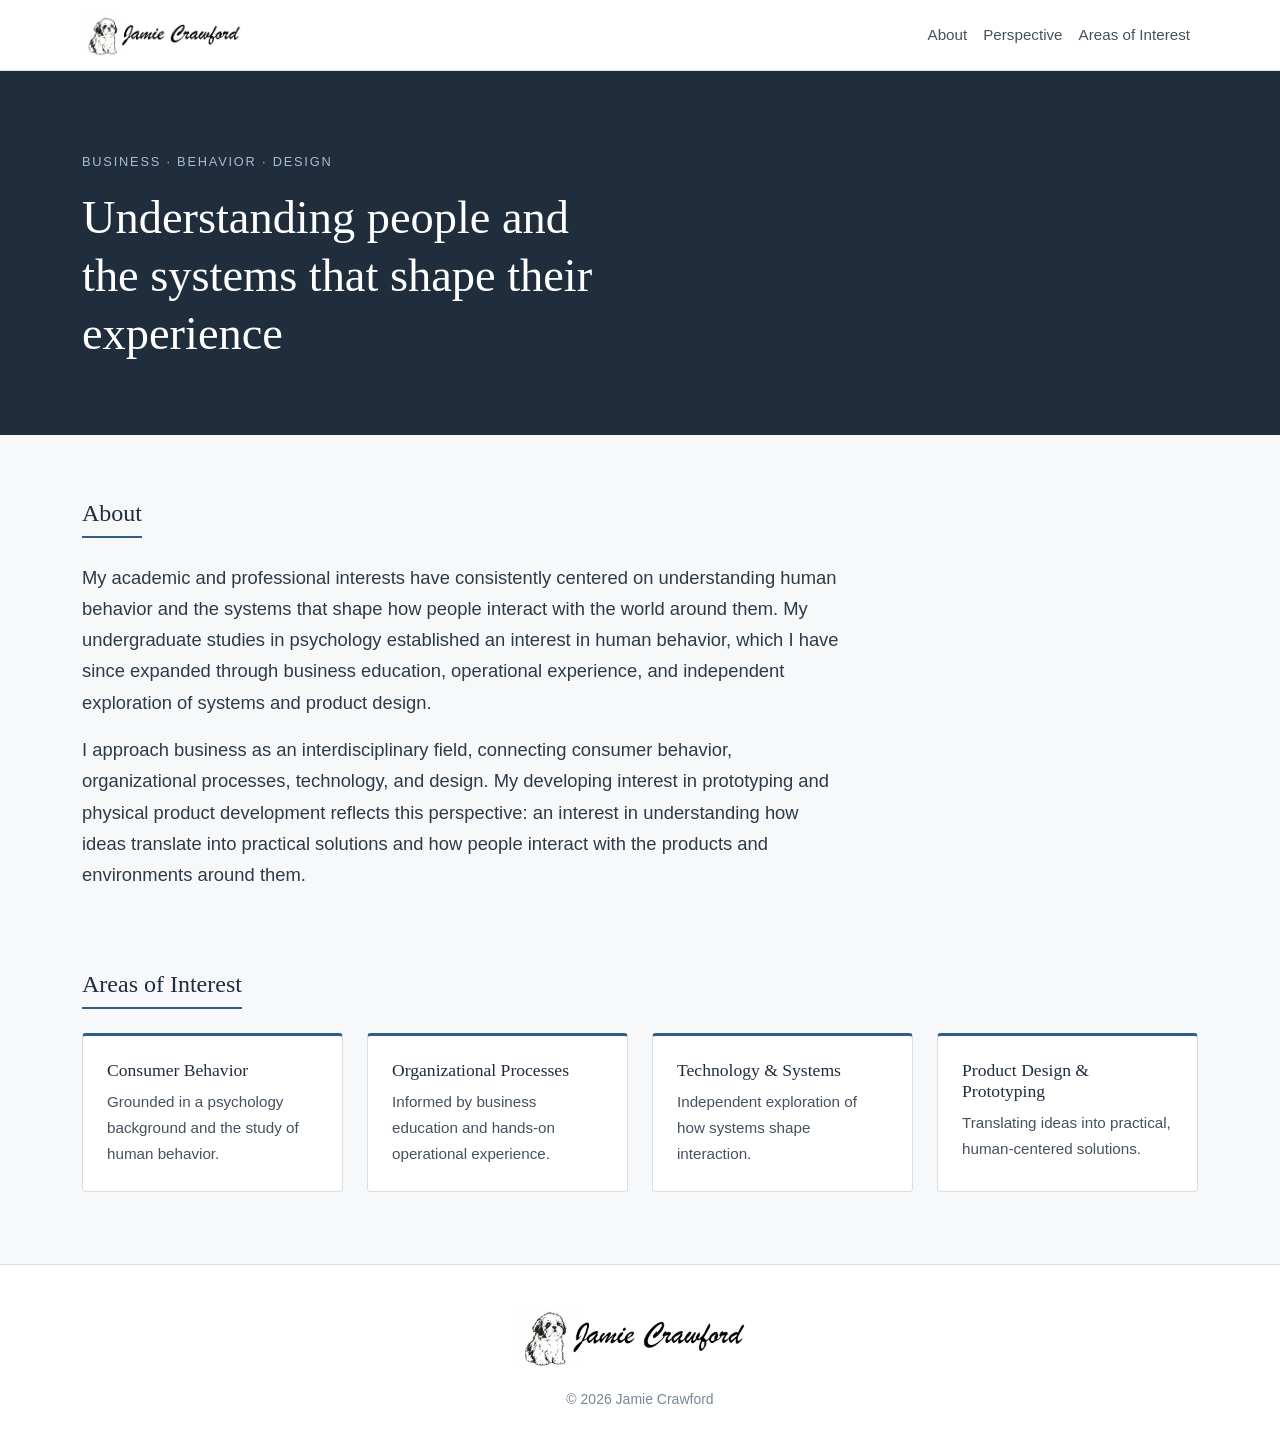
<file: index.html>
<!DOCTYPE html>
<html lang="en">
  <head>
    <meta charset="UTF-8" />
    <meta http-equiv="X-UA-Compatible" content="IE=edge" />
    <meta name="viewport" content="width=device-width, initial-scale=1.0" />

    <title>Jamie Crawford | Professional Profile</title>
    <link
      href="https://cdn.jsdelivr.net/npm/bootstrap@5.3.0-alpha1/dist/css/bootstrap.min.css"
      rel="stylesheet"
      integrity="sha384-GLhlTQ8iRABdZLl6O3oVMWSktQOp6b7In1Zl3/Jr59b6EGGoI1aFkw7cmDA6j6gD"
      crossorigin="anonymous"
    />
    <link rel="stylesheet" href="professional.css" />
  </head>
  <body>
    <nav class="navbar navbar-expand-lg site-nav">
      <div class="container">
        <a class="navbar-brand" href="#top">
          <img src="logo.jpg" alt="Jamie Crawford" class="brand-logo" />
        </a>
        <button
          class="navbar-toggler"
          type="button"
          data-bs-toggle="collapse"
          data-bs-target="#navbarContent"
          aria-controls="navbarContent"
          aria-expanded="false"
          aria-label="Toggle navigation"
        >
          <span class="navbar-toggler-icon"></span>
        </button>
        <div class="collapse navbar-collapse" id="navbarContent">
          <ul class="navbar-nav ms-auto">
            <li class="nav-item"><a class="nav-link" href="#about">About</a></li>
            <li class="nav-item">
              <a class="nav-link" href="#perspective">Perspective</a>
            </li>
            <li class="nav-item">
              <a class="nav-link" href="#interests">Areas of Interest</a>
            </li>
          </ul>
        </div>
      </div>
    </nav>

    <header class="hero" id="top">
      <div class="container">
        <p class="eyebrow">Business &middot; Behavior &middot; Design</p>
        <h1>Understanding people and the systems that shape their experience</h1>
      </div>
    </header>

    <main class="container">
      <section id="about" class="statement">
        <h2>About</h2>
        <p class="lead">
          My academic and professional interests have consistently centered on
          understanding human behavior and the systems that shape how people
          interact with the world around them. My undergraduate studies in
          psychology established an interest in human behavior, which I have
          since expanded through business education, operational experience,
          and independent exploration of systems and product design.
        </p>
        <p class="lead" id="perspective">
          I approach business as an interdisciplinary field, connecting consumer
          behavior, organizational processes, technology, and design. My
          developing interest in prototyping and physical product development
          reflects this perspective: an interest in understanding how ideas
          translate into practical solutions and how people interact with the
          products and environments around them.
        </p>
      </section>

      <section id="interests" class="interests">
        <h2>Areas of Interest</h2>
        <div class="row g-4">
          <div class="col-md-6 col-lg-3">
            <div class="interest-card">
              <h3>Consumer Behavior</h3>
              <p>Grounded in a psychology background and the study of human behavior.</p>
            </div>
          </div>
          <div class="col-md-6 col-lg-3">
            <div class="interest-card">
              <h3>Organizational Processes</h3>
              <p>Informed by business education and hands-on operational experience.</p>
            </div>
          </div>
          <div class="col-md-6 col-lg-3">
            <div class="interest-card">
              <h3>Technology &amp; Systems</h3>
              <p>Independent exploration of how systems shape interaction.</p>
            </div>
          </div>
          <div class="col-md-6 col-lg-3">
            <div class="interest-card">
              <h3>Product Design &amp; Prototyping</h3>
              <p>Translating ideas into practical, human-centered solutions.</p>
            </div>
          </div>
        </div>
      </section>
    </main>

    <footer class="site-footer">
      <div class="container">
        <img src="logo.jpg" alt="Jamie Crawford" class="footer-logo" />
        <small>&copy; 2026 Jamie Crawford</small>
      </div>
    </footer>

    <script
      src="https://cdn.jsdelivr.net/npm/bootstrap@5.3.0-alpha1/dist/js/bootstrap.bundle.min.js"
      integrity="sha384-w76AqPfDkMBDXo30jS1Sgez6pr3x5MlQ1ZAGC+nuZB+EYdgRZgiwxhTBTkF7CXvN"
      crossorigin="anonymous"
    ></script>
  </body>
</html>
</file>
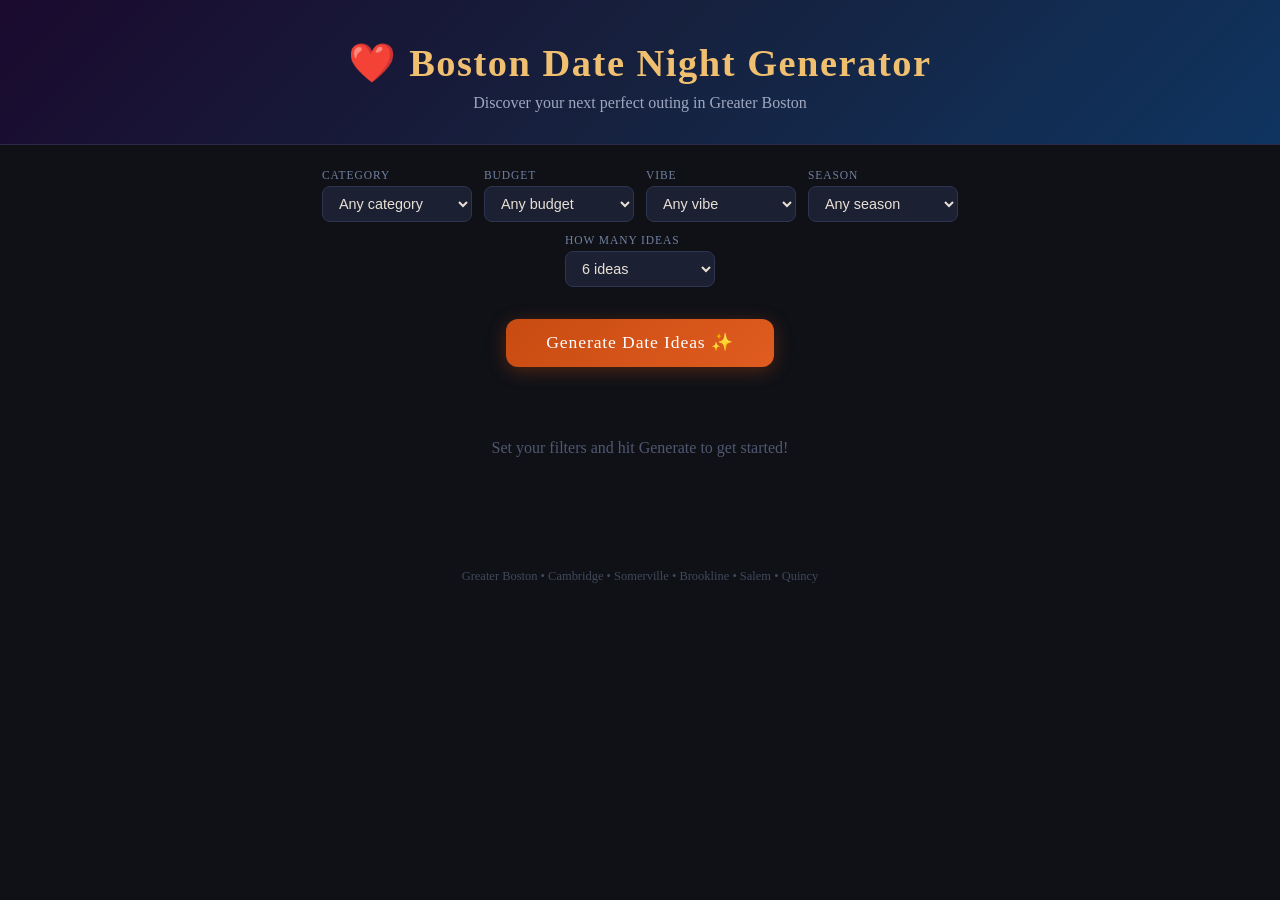
<file: boston-dates.html>
<!DOCTYPE html>
<html lang="en">
<head>
  <meta charset="UTF-8" />
  <meta name="viewport" content="width=device-width, initial-scale=1.0" />
  <title>Boston Date Night Generator</title>
  <style>
    * { box-sizing: border-box; margin: 0; padding: 0; }

    body {
      font-family: 'Georgia', serif;
      background: #0f1117;
      color: #e8e0d5;
      min-height: 100vh;
      display: flex;
      flex-direction: column;
      align-items: center;
    }

    header {
      width: 100%;
      background: linear-gradient(135deg, #1a0a2e 0%, #16213e 50%, #0f3460 100%);
      padding: 2.5rem 1rem 2rem;
      text-align: center;
      border-bottom: 1px solid #2a2a4a;
    }

    header h1 {
      font-size: 2.4rem;
      letter-spacing: 0.04em;
      color: #f0c070;
    }

    header p {
      margin-top: 0.5rem;
      color: #a0a8c0;
      font-size: 1rem;
    }

    .filters {
      display: flex;
      flex-wrap: wrap;
      gap: 0.75rem;
      justify-content: center;
      padding: 1.5rem 1rem;
      max-width: 800px;
      width: 100%;
    }

    .filter-group {
      display: flex;
      flex-direction: column;
      gap: 0.3rem;
    }

    .filter-group label {
      font-size: 0.72rem;
      text-transform: uppercase;
      letter-spacing: 0.08em;
      color: #7080a0;
    }

    .filter-group select {
      background: #1c2033;
      color: #e8e0d5;
      border: 1px solid #2e3550;
      border-radius: 8px;
      padding: 0.5rem 0.75rem;
      font-size: 0.9rem;
      cursor: pointer;
      outline: none;
      min-width: 150px;
    }

    .filter-group select:focus {
      border-color: #f0c070;
    }

    .generate-btn {
      margin: 0.5rem 1rem 1.5rem;
      padding: 0.85rem 2.5rem;
      font-size: 1.1rem;
      font-family: inherit;
      background: linear-gradient(135deg, #c84b11, #e05c20);
      color: #fff;
      border: none;
      border-radius: 12px;
      cursor: pointer;
      letter-spacing: 0.05em;
      transition: transform 0.12s, box-shadow 0.12s;
      box-shadow: 0 4px 18px rgba(200, 75, 17, 0.35);
    }

    .generate-btn:hover {
      transform: translateY(-2px);
      box-shadow: 0 6px 24px rgba(200, 75, 17, 0.5);
    }

    .generate-btn:active {
      transform: translateY(0);
    }

    .card-grid {
      display: grid;
      grid-template-columns: repeat(auto-fill, minmax(300px, 1fr));
      gap: 1.25rem;
      padding: 0 1rem 3rem;
      max-width: 1100px;
      width: 100%;
    }

    .card {
      background: #161b2e;
      border: 1px solid #252a40;
      border-radius: 14px;
      padding: 1.4rem 1.5rem;
      display: flex;
      flex-direction: column;
      gap: 0.6rem;
      transition: transform 0.15s, border-color 0.15s;
      animation: fadeIn 0.35s ease both;
    }

    .card:hover {
      transform: translateY(-3px);
      border-color: #f0c07060;
    }

    @keyframes fadeIn {
      from { opacity: 0; transform: translateY(12px); }
      to   { opacity: 1; transform: translateY(0); }
    }

    .card-emoji { font-size: 2rem; }

    .card-title {
      font-size: 1.15rem;
      color: #f0c070;
      font-weight: bold;
    }

    .card-desc {
      font-size: 0.88rem;
      color: #a0a8b8;
      line-height: 1.55;
    }

    .card-meta {
      display: flex;
      flex-wrap: wrap;
      gap: 0.4rem;
      margin-top: 0.3rem;
    }

    .badge {
      font-size: 0.72rem;
      padding: 0.2rem 0.55rem;
      border-radius: 20px;
      font-family: 'Arial', sans-serif;
      letter-spacing: 0.04em;
    }

    .badge-cat  { background: #1e2d4a; color: #7ab0e0; }
    .badge-cost { background: #2a1e10; color: #e0a050; }
    .badge-vibe { background: #1e2a1e; color: #70c080; }
    .badge-season { background: #2a1e2a; color: #c080d0; }

    .empty-state {
      grid-column: 1 / -1;
      text-align: center;
      color: #505870;
      font-size: 1rem;
      padding: 3rem;
    }

    footer {
      color: #40485a;
      font-size: 0.78rem;
      padding: 1rem;
      text-align: center;
    }
  </style>
</head>
<body>

<header>
  <h1>&#10084;&#65039; Boston Date Night Generator</h1>
  <p>Discover your next perfect outing in Greater Boston</p>
</header>

<div class="filters">
  <div class="filter-group">
    <label>Category</label>
    <select id="f-cat">
      <option value="any">Any category</option>
      <option value="outdoor">Outdoor</option>
      <option value="food">Food &amp; Drink</option>
      <option value="arts">Arts &amp; Culture</option>
      <option value="entertainment">Entertainment</option>
      <option value="active">Active</option>
      <option value="relaxed">Relaxed</option>
    </select>
  </div>
  <div class="filter-group">
    <label>Budget</label>
    <select id="f-cost">
      <option value="any">Any budget</option>
      <option value="free">Free</option>
      <option value="$">$ (Under $30)</option>
      <option value="$$">$$ ($30–$80)</option>
      <option value="$$$">$$$ (Splurge)</option>
    </select>
  </div>
  <div class="filter-group">
    <label>Vibe</label>
    <select id="f-vibe">
      <option value="any">Any vibe</option>
      <option value="romantic">Romantic</option>
      <option value="adventurous">Adventurous</option>
      <option value="cozy">Cozy</option>
      <option value="social">Social</option>
      <option value="quirky">Quirky</option>
    </select>
  </div>
  <div class="filter-group">
    <label>Season</label>
    <select id="f-season">
      <option value="any">Any season</option>
      <option value="spring">Spring</option>
      <option value="summer">Summer</option>
      <option value="fall">Fall</option>
      <option value="winter">Winter</option>
    </select>
  </div>
  <div class="filter-group">
    <label>How many ideas</label>
    <select id="f-count">
      <option value="3">3 ideas</option>
      <option value="6" selected>6 ideas</option>
      <option value="9">9 ideas</option>
    </select>
  </div>
</div>

<button class="generate-btn" onclick="generate()">Generate Date Ideas &#10024;</button>

<div class="card-grid" id="results">
  <div class="empty-state">Set your filters and hit Generate to get started!</div>
</div>

<footer>Greater Boston &bull; Cambridge &bull; Somerville &bull; Brookline &bull; Salem &bull; Quincy</footer>

<script>
const IDEAS = [
  // OUTDOOR
  { title: "Sunset at Spectacle Island", emoji: "🌅", desc: "Take the ferry from Long Wharf to this Boston Harbor island for sweeping city skyline views, sandy beaches, and trails. Pack a picnic and catch the golden hour together.", cat: "outdoor", cost: "$", vibe: "romantic", season: "summer" },
  { title: "Arnold Arboretum in Bloom", emoji: "🌸", desc: "Wander 281 acres of flowering trees and winding paths in Jamaica Plain. Lilac Sunday in May is legendary — thousands of blooms and a festive crowd.", cat: "outdoor", cost: "free", vibe: "romantic", season: "spring" },
  { title: "Blue Hills Reservation Hike", emoji: "⛰️", desc: "Lace up and climb Great Blue Hill for a panoramic view of Boston that most city dwellers never see. End at the Blue Hills Brewery taproom nearby.", cat: "outdoor", cost: "free", vibe: "adventurous", season: "fall" },
  { title: "Kayaking the Charles River", emoji: "🛶", desc: "Rent a tandem kayak from Charles River Canoe & Kayak in Allston or Newton. Paddle under the bridges with the skyline as your backdrop.", cat: "outdoor", cost: "$", vibe: "adventurous", season: "summer" },
  { title: "Salem Witch Trail Walk", emoji: "🧙", desc: "Stroll the Salem Heritage Trail, visit the Peabody Essex Museum, and end the evening with dinner on Pickering Wharf. Spooky and charming year-round.", cat: "outdoor", cost: "$", vibe: "quirky", season: "fall" },
  { title: "Esplanade Bike Ride", emoji: "🚴", desc: "Grab Bluebikes and cruise the Esplanade along the Charles. Cross into Cambridge, loop back over the bridges, and grab an ice cream on Newbury Street.", cat: "outdoor", cost: "$", vibe: "adventurous", season: "summer" },
  { title: "Crane Beach Sunset", emoji: "🏖️", desc: "Drive to Ipswich for one of New England's best beaches. Wide dunes, calm waves, and a boardwalk — gorgeous in late summer and completely different in the off-season.", cat: "outdoor", cost: "$", vibe: "romantic", season: "summer" },
  { title: "Jamaica Pond Rowboat", emoji: "🚣", desc: "Rent a rowboat at Jamaica Pond and drift across this emerald glacial kettle pond surrounded by parkland. Peaceful, free from traffic, and wonderfully old-fashioned.", cat: "outdoor", cost: "$", vibe: "romantic", season: "spring" },

  // FOOD & DRINK
  { title: "Tasting Menu at Menton", emoji: "🍽️", desc: "Barbara Lynch's legendary Fort Point restaurant offers multi-course French-Italian tasting menus that feel like an event. Book ahead — this is a special occasion splurge.", cat: "food", cost: "$$$", vibe: "romantic", season: "any" },
  { title: "North End Pastry Crawl", emoji: "🥐", desc: "Take on the great cannoli debate: Mike's Pastry vs. Modern Pastry. Grab espresso at Caffe Vittoria, then wander the cobblestone streets of Boston's Little Italy.", cat: "food", cost: "$", vibe: "cozy", season: "any" },
  { title: "Cocktail Tour in the Seaport", emoji: "🍹", desc: "The Seaport's bar scene is dense — start at Lookout Rooftop Bar for harbor views, then work through Committee, Row 34, and end at The Envoy's rooftop.", cat: "food", cost: "$$", vibe: "social", season: "summer" },
  { title: "Dim Sum in Chinatown", emoji: "🥟", desc: "Weekend brunch at China Pearl or Hei La Moon is a lively, cart-service feast. Arrive early for the best selection and expect a cheerful crowd.", cat: "food", cost: "$", vibe: "social", season: "any" },
  { title: "South End Restaurant Week", emoji: "🍷", desc: "The South End is Boston's restaurant row. Stroll Tremont Street, split a bottle at Coppa or Toro, and end with dessert at Myers + Chang.", cat: "food", cost: "$$", vibe: "romantic", season: "any" },
  { title: "Winter Warmers at Trillium Fort Point", emoji: "🍺", desc: "Settle into Trillium's Fort Point taproom with locally crafted ales and a killer view of the channel. The food menu holds its own too.", cat: "food", cost: "$", vibe: "cozy", season: "winter" },
  { title: "Cambridge Café Hop", emoji: "☕", desc: "Hit Gracenote Coffee, Dwelltime, and Broadsheet in one afternoon. Each has its own aesthetic and single-origin espresso worth arguing about.", cat: "food", cost: "$", vibe: "cozy", season: "any" },
  { title: "Legal Sea Foods Oyster Happy Hour", emoji: "🦪", desc: "Oysters, chowder, and cold Sauvignons at the bar — Legal's happy hour is a Boston institution and an easy, low-key first date.", cat: "food", cost: "$", vibe: "romantic", season: "any" },

  // ARTS & CULTURE
  { title: "MFA First Fridays", emoji: "🎨", desc: "The Museum of Fine Arts stays open late on Fridays with a cocktail bar, live music, and full gallery access. The Egyptian collection at night hits differently.", cat: "arts", cost: "$$", vibe: "romantic", season: "any" },
  { title: "ICA Watershed (Summer)", emoji: "🖼️", desc: "The Institute of Contemporary Art's seasonal Watershed space in East Boston hosts large-scale immersive installations in a stunning industrial building. Free with ICA membership.", cat: "arts", cost: "$$", vibe: "quirky", season: "summer" },
  { title: "Boston Symphony Orchestra", emoji: "🎻", desc: "Symphony Hall on Mass Ave is one of the world's finest acoustically. Rush tickets are available same-day for under $30 if you're willing to queue.", cat: "arts", cost: "$$", vibe: "romantic", season: "winter" },
  { title: "ArtsEmerson at the Paramount", emoji: "🎭", desc: "Catch a boundary-pushing theater or dance performance at the Paramount Center in the Theater District. Check their season — programming is inventive and international.", cat: "arts", cost: "$$", vibe: "quirky", season: "any" },
  { title: "Harvard Art Museums", emoji: "🏛️", desc: "Three museums under one stunning Renzo Piano skylit roof: Fogg, Busch-Reisinger, Germanic collection. Free for Harvard affiliates; affordable for everyone.", cat: "arts", cost: "$", vibe: "cozy", season: "any" },
  { title: "Peabody Essex Museum (Salem)", emoji: "✨", desc: "PEM is world-class and dramatically underrated. The Yin Yu Tang Chinese house alone is worth the trip. Pair with lunch in Salem's vibrant food scene.", cat: "arts", cost: "$$", vibe: "quirky", season: "any" },
  { title: "Boston Lyric Opera", emoji: "🎼", desc: "BLO brings opera to unexpected venues around the city — warehouses, outdoor stages, concert halls. Check their season for intimate, powerful productions.", cat: "arts", cost: "$$", vibe: "romantic", season: "any" },
  { title: "Greenway Open Market", emoji: "🎪", desc: "The Rose Kennedy Greenway hosts artisan markets on weekends. Browse handcrafted goods, grab a bite from a food truck, and catch live performers.", cat: "arts", cost: "free", vibe: "social", season: "summer" },

  // ENTERTAINMENT
  { title: "Red Sox Night Game at Fenway", emoji: "⚾", desc: "There's nowhere quite like Fenway at night. Grab bleacher seats, share a Fenway Frank, and sing along to 'Sweet Caroline' in the 8th inning.", cat: "entertainment", cost: "$$", vibe: "social", season: "summer" },
  { title: "Escape Room on Tremont", emoji: "🔐", desc: "Boston has several excellent escape room venues — Escape the Room Boston and Hour to Midnight are crowd favorites. Great for testing how well you problem-solve together.", cat: "entertainment", cost: "$", vibe: "adventurous", season: "any" },
  { title: "Improv Asylum in the North End", emoji: "😂", desc: "One of Boston's oldest comedy institutions. The late-night 'Unscripted' shows are gloriously chaotic. Date tip: sit close to the stage.", cat: "entertainment", cost: "$", vibe: "social", season: "any" },
  { title: "Bowling at Kings Back Bay", emoji: "🎳", desc: "Kings is a retro-swanky bowling alley with a full restaurant and bar. Reserve a lane, order truffle fries, and don't take the score too seriously.", cat: "entertainment", cost: "$$", vibe: "social", season: "any" },
  { title: "Rooftop Movie at the Revere Hotel", emoji: "🎬", desc: "The Revere Hotel's rooftop shows outdoor films in the summer. Skyline views, cocktails in hand, classic movies — simple and memorable.", cat: "entertainment", cost: "$$", vibe: "romantic", season: "summer" },
  { title: "Trivia Night at a Cambridge Pub", emoji: "🧩", desc: "Cambridge's pub scene runs sharp trivia nights mid-week — try The Asgard or Charlie's Kitchen. It's a low-key way to learn how your date thinks under pressure.", cat: "entertainment", cost: "$", vibe: "quirky", season: "any" },
  { title: "Celtics Game at the Garden", emoji: "🏀", desc: "TD Garden buzzes on game nights. Grab upper-deck seats for an affordable view, visit the Beer Garden on the concourse, and absorb the electric atmosphere.", cat: "entertainment", cost: "$$", vibe: "social", season: "winter" },

  // ACTIVE
  { title: "Ice Skating on the Frog Pond", emoji: "⛸️", desc: "Boston Common's Frog Pond becomes a magical skating rink from November through March. Skate rentals available on-site. End with hot chocolate nearby.", cat: "active", cost: "$", vibe: "romantic", season: "winter" },
  { title: "Rock Climbing at Central Rock Gym", emoji: "🧗", desc: "Central Rock's Watertown location is a great first-climbing-date spot. Instructors walk beginners through the basics — it's a natural excuse to be close.", cat: "active", cost: "$$", vibe: "adventurous", season: "any" },
  { title: "Ping Pong at Bounce Sporting Club", emoji: "🏓", desc: "Reserve a table at this Seaport ping-pong bar — competitive play with craft cocktails. More fun than a typical bar, and someone will inevitably get very into it.", cat: "active", cost: "$", vibe: "social", season: "any" },
  { title: "Paddleboarding at Millennium Park", emoji: "🏄", desc: "SUP rentals are available at Millennium Park in West Roxbury. Glide across the Charles River backwaters; it's calmer and more scenic than the main river.", cat: "active", cost: "$", vibe: "adventurous", season: "summer" },
  { title: "Archery at Aero Archery (Newton)", emoji: "🏹", desc: "Take an intro archery lesson together — focus, frustration, and surprising satisfaction when you finally hit the target. A memorable, unusual first date.", cat: "active", cost: "$$", vibe: "quirky", season: "any" },

  // RELAXED
  { title: "Bookshop Date at Harvard Book Store", emoji: "📚", desc: "Wander independently, then reconvene to show each other what you picked up. Grab used paperbacks from the bargain basement and compare tastes over coffee.", cat: "relaxed", cost: "$", vibe: "cozy", season: "any" },
  { title: "Picnic on the Esplanade", emoji: "🧺", desc: "Pack a blanket, cheese, bread, and cold wine and claim a spot on the Esplanade. Watch the sailboats drift by on the Charles. Timeless and free.", cat: "relaxed", cost: "free", vibe: "romantic", season: "summer" },
  { title: "Sunday at the Isabella Stewart Gardner Museum", emoji: "🌿", desc: "A Venetian palazzo transplanted to the Fenway neighborhood. The central courtyard blooms year-round. Hushed, gorgeous, and ideal for slow wandering.", cat: "relaxed", cost: "$$", vibe: "romantic", season: "any" },
  { title: "Board Game Café at Pandemonium Books", emoji: "🎲", desc: "This Central Square shop hosts board game nights with an enormous library. Nerd-friendly and wonderfully low-pressure — great for dates that prefer something structured.", cat: "relaxed", cost: "$", vibe: "cozy", season: "any" },
  { title: "Sunday Farmers Market in Copley", emoji: "🥕", desc: "Wander the Copley Square farmers market together on a Tuesday or Friday morning. Sample honey, pick out flowers, debate sourdough loaves. Unexpectedly charming.", cat: "relaxed", cost: "free", vibe: "cozy", season: "spring" },
  { title: "Spa Day at G2O Spa (Brookline)", emoji: "🧘", desc: "Book a couples massage or split a spa package at this well-regarded Brookline retreat. Splurge that actually feels restorative rather than just expensive.", cat: "relaxed", cost: "$$$", vibe: "romantic", season: "any" },
  { title: "Stargazing at Breakheart Reservation", emoji: "🌌", desc: "Drive to Saugus for one of the darkest skies within 20 miles of Boston. Bring a blanket, download Star Walk, and see how many constellations you know.", cat: "relaxed", cost: "free", vibe: "romantic", season: "summer" },
  { title: "Cooking Class at The Cook's Warehouse", emoji: "👨‍🍳", desc: "Take a hands-on cooking class together — pasta nights and sushi sessions are perennially popular. You'll have something to talk about over the meal you made.", cat: "relaxed", cost: "$$", vibe: "cozy", season: "any" },
];

function shuffle(arr) {
  const a = [...arr];
  for (let i = a.length - 1; i > 0; i--) {
    const j = Math.floor(Math.random() * (i + 1));
    [a[i], a[j]] = [a[j], a[i]];
  }
  return a;
}

function generate() {
  const cat    = document.getElementById('f-cat').value;
  const cost   = document.getElementById('f-cost').value;
  const vibe   = document.getElementById('f-vibe').value;
  const season = document.getElementById('f-season').value;
  const count  = parseInt(document.getElementById('f-count').value);

  let pool = IDEAS.filter(idea => {
    if (cat    !== 'any' && idea.cat    !== cat)    return false;
    if (cost   !== 'any' && idea.cost   !== cost)   return false;
    if (vibe   !== 'any' && idea.vibe   !== vibe)   return false;
    if (season !== 'any' && idea.season !== 'any' && idea.season !== season) return false;
    return true;
  });

  pool = shuffle(pool).slice(0, count);

  const container = document.getElementById('results');
  container.innerHTML = '';

  if (pool.length === 0) {
    container.innerHTML = '<div class="empty-state">No ideas match those filters — try loosening one!</div>';
    return;
  }

  pool.forEach((idea, i) => {
    const card = document.createElement('div');
    card.className = 'card';
    card.style.animationDelay = `${i * 0.06}s`;
    card.innerHTML = `
      <div class="card-emoji">${idea.emoji}</div>
      <div class="card-title">${idea.title}</div>
      <div class="card-desc">${idea.desc}</div>
      <div class="card-meta">
        <span class="badge badge-cat">${idea.cat}</span>
        <span class="badge badge-cost">${idea.cost === 'free' ? 'Free' : idea.cost}</span>
        <span class="badge badge-vibe">${idea.vibe}</span>
        ${idea.season !== 'any' ? `<span class="badge badge-season">${idea.season}</span>` : ''}
      </div>
    `;
    container.appendChild(card);
  });
}
</script>
</body>
</html>
</file>
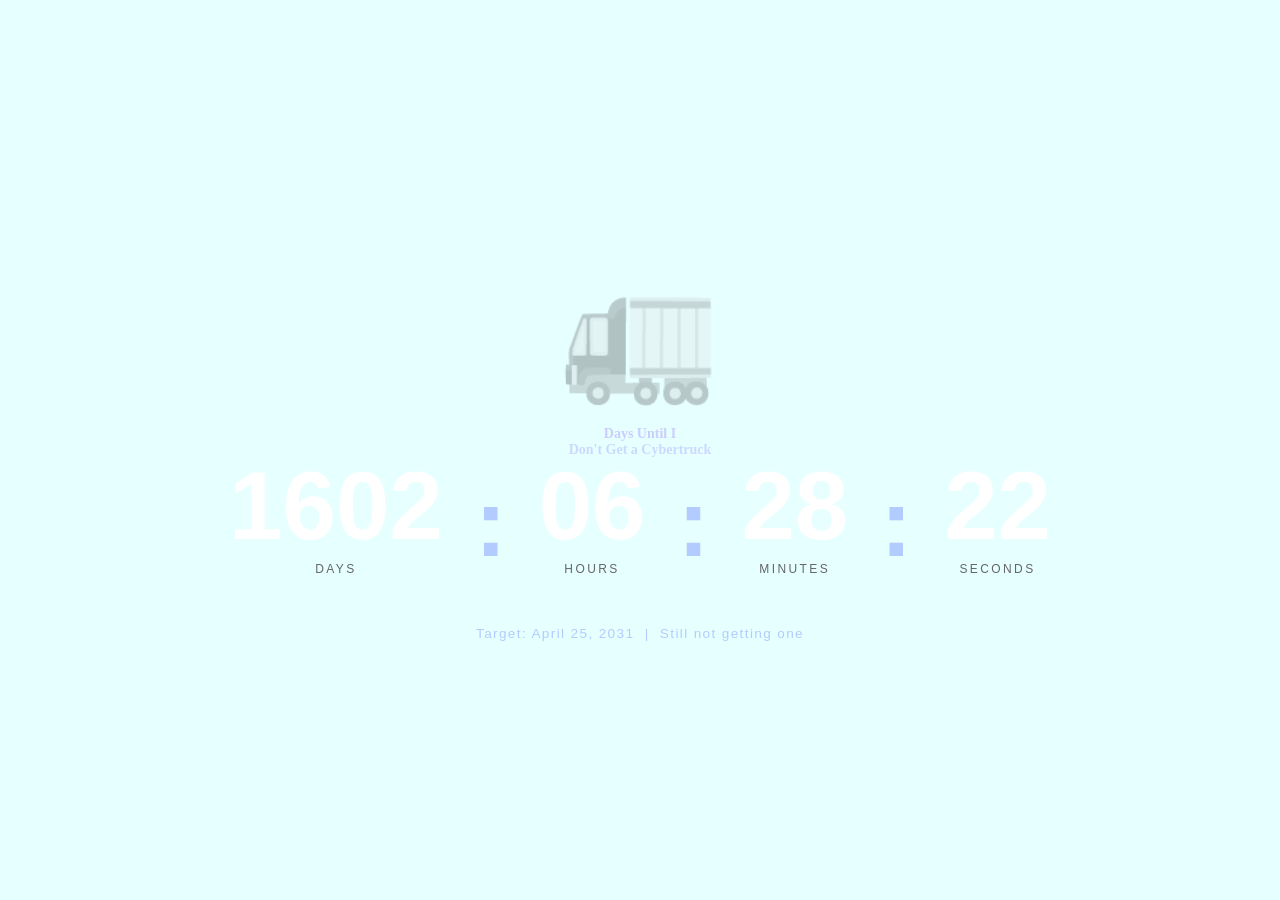
<file: cybertruck-countdown.html>
<!doctype html>
<html lang="en">
  <head>
    <meta charset="UTF-8" />
    <meta name="viewport" content="width=device-width, initial-scale=1.0" />
    <title>Days Until I Don't Get a Cybertruck</title>
    <link rel="stylesheet" href="styles2.css" />
  </head>
  <body>
    <div class="cybertruck">🚛</div>

    <h1>Days Until I <span>Don't Get a Cybertruck</span></h1>

    <div class="timer">
      <div class="unit">
        <div class="value" id="days">000</div>
        <div class="label">Days</div>
      </div>
      <div class="divider">:</div>
      <div class="unit">
        <div class="value" id="hours">00</div>
        <div class="label">Hours</div>
      </div>
      <div class="divider">:</div>
      <div class="unit">
        <div class="value" id="minutes">00</div>
        <div class="label">Minutes</div>
      </div>
      <div class="divider">:</div>
      <div class="unit">
        <div class="value" id="seconds">00</div>
        <div class="label">Seconds</div>
      </div>
    </div>

    <div class="subtitle">
      Target: April 25, 2031 &nbsp;|&nbsp; Still not getting one
    </div>

    <script>
      const target = new Date('2031-04-25T00:00:00').getTime();

      function pad(n, width = 2) {
        return String(n).padStart(width, '0');
      }

      function tick() {
        const now = Date.now();
        const diff = target - now;

        if (diff <= 0) {
          document.querySelector('h1').innerHTML = 'I Still Didn\'t Get a Cybertruck';
          document.querySelector('.timer').innerHTML = '<div class="value" style="font-size:4rem">🎉</div>';
          return;
        }

        const totalSeconds = Math.floor(diff / 1000);
        const seconds = totalSeconds % 60;
        const minutes = Math.floor(totalSeconds / 60) % 60;
        const hours   = Math.floor(totalSeconds / 3600) % 24;
        const days    = Math.floor(totalSeconds / 86400);

        document.getElementById('days').textContent    = pad(days, 4);
        document.getElementById('hours').textContent   = pad(hours);
        document.getElementById('minutes').textContent = pad(minutes);
        document.getElementById('seconds').textContent = pad(seconds);
      }

      tick();
      setInterval(tick, 1000);
    </script>
  </body>
</html>
</file>
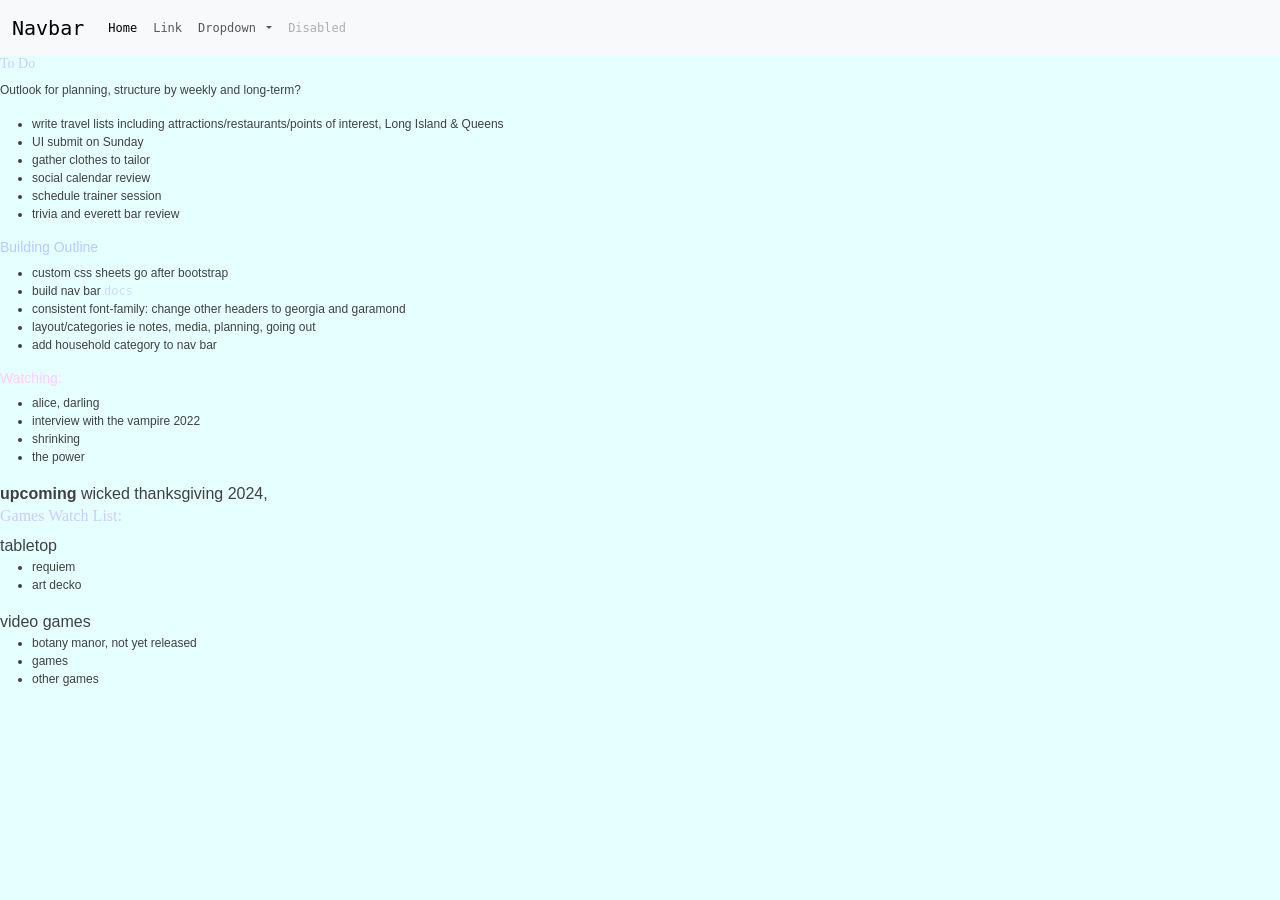
<file: starting.html>
<meta name="viewport" content="width=device-width, initial-scale=1.0" />
<!DOCTYPE html>
<html lang="en">
  <head>
    <meta charset="UTF-8" />
    <meta http-equiv="X-UA-Compatible" content="IE=edge" />
    <meta name="viewport" content="width=device-width, initial-scale=1.0" />

    <title>Exploring Web Design</title>
    <link
      href="https://cdn.jsdelivr.net/npm/bootstrap@5.3.0-alpha1/dist/css/bootstrap.min.css"
      rel="stylesheet"
      integrity="sha384-GLhlTQ8iRABdZLl6O3oVMWSktQOp6b7In1Zl3/Jr59b6EGGoI1aFkw7cmDA6j6gD"
      crossorigin="anonymous"
    />
    <link rel="stylesheet" href="styles.css" />
  </head>
  <body>
    <nav class="navbar navbar-expand-lg bg-body-tertiary">
      <div class="container-fluid">
        <a class="navbar-brand" href="#">Navbar</a>
        <button
          class="navbar-toggler"
          type="button"
          data-bs-toggle="collapse"
          data-bs-target="#navbarSupportedContent"
          aria-controls="navbarSupportedContent"
          aria-expanded="false"
          aria-label="Toggle navigation"
        >
          <span class="navbar-toggler-icon"></span>
        </button>
        <div class="collapse navbar-collapse" id="navbarSupportedContent">
          <ul class="navbar-nav me-auto mb-2 mb-lg-0">
            <li class="nav-item">
              <a class="nav-link active" aria-current="page" href="#">Home</a>
            </li>
            <li class="nav-item">
              <a class="nav-link" href="#">Link</a>
            </li>
            <li class="nav-item dropdown">
              <a
                class="nav-link dropdown-toggle"
                href="#"
                role="button"
                data-bs-toggle="dropdown"
                aria-expanded="false"
              >
                Dropdown
              </a>
              <ul class="dropdown-menu">
                <li><a class="dropdown-item" href="#">Action</a></li>
                <li><a class="dropdown-item" href="#">Another action</a></li>
                <li><hr class="dropdown-divider" /></li>
                <li>
                  <a class="dropdown-item" href="#">Something else here</a>
                </li>
              </ul>
            </li>
            <li class="nav-item">
              <a class="nav-link disabled">Disabled</a>
            </li>
          </ul>
        </div>
      </div>
    </nav>
    <h1>To Do</h1>
    <p>Outlook for planning, structure by weekly and long-term?</p>
    <ul>
      <li>
        write travel lists including attractions/restaurants/points of interest,
        Long Island & Queens
      </li>
      <li>UI submit on Sunday</li>
      <li>gather clothes to tailor</li>
      <li>social calendar review</li>
      <li>schedule trainer session</li>
      <li>trivia and everett bar review</li>
    </ul>
    <h2>Building Outline</h2>
    <ul>
      <li>custom css sheets go after bootstrap</li>
      <li>
        build nav bar
        <a href="https://getbootstrap.com/docs/5.3/components/navbar/">docs</a>
      </li>
      <li>
        consistent font-family: change other headers to georgia and garamond
      </li>
      <li>layout/categories ie notes, media, planning, going out</li>
      <li>add household category to nav bar</li>
    </ul>
    <h3>Watching:</h3>
    <ul>
      <li>alice, darling</li>
      <li>interview with the vampire 2022</li>
      <li>shrinking</li>
      <li>the power</li>
    </ul>
    <strong>upcoming</strong>
    wicked thanksgiving 2024,
    <h4>Games Watch List:</h4>
    <div>tabletop</div>
    <ul>
      <li>requiem</li>
      <li>art decko</li>
    </ul>
    <div>video games</div>

    <ul>
      <li>botany manor, not yet released</li>
      <li>games</li>
      <li>other games</li>
    </ul>

    <script
      src="https://cdn.jsdelivr.net/npm/bootstrap@5.3.0-alpha1/dist/js/bootstrap.bundle.min.js"
      integrity="sha384-w76AqPfDkMBDXo30jS1Sgez6pr3x5MlQ1ZAGC+nuZB+EYdgRZgiwxhTBTkF7CXvN"
      crossorigin="anonymous"
    ></script>
  </body>
</html>
</file>
<file: professional.css>
:root {
  --navy: #1f2d3d;
  --slate: #44515f;
  --accent: #2f5d8a;
  --paper: #f7f8fa;
  --rule: #d9dee4;
}

html {
  scroll-behavior: smooth;
  scroll-padding-top: 72px;
}

body {
  background-color: var(--paper);
  color: var(--slate);
  font-family: "Segoe UI", Helvetica, Arial, sans-serif;
  line-height: 1.7;
}

.site-nav {
  background-color: #fff;
  border-bottom: 1px solid var(--rule);
}
.site-nav .navbar-brand {
  font-family: Georgia, Garamond, serif;
  color: var(--navy);
  font-weight: 600;
  letter-spacing: 0.02em;
}
.site-nav .nav-link {
  color: var(--slate);
  font-size: 0.95rem;
}
.site-nav .nav-link:hover {
  color: var(--accent);
}

.hero {
  background-color: var(--navy);
  color: #fff;
  padding: 5rem 0 4.5rem;
}
.hero .eyebrow {
  text-transform: uppercase;
  letter-spacing: 0.14em;
  font-size: 0.8rem;
  color: #a9bdd1;
  margin-bottom: 1rem;
}
.hero h1 {
  font-family: Georgia, Garamond, serif;
  font-weight: 500;
  font-size: clamp(1.9rem, 4vw, 2.9rem);
  line-height: 1.25;
  max-width: 22ch;
  margin: 0;
}

h2 {
  font-family: Georgia, Garamond, serif;
  color: var(--navy);
  font-size: 1.5rem;
  padding-bottom: 0.5rem;
  margin-bottom: 1.5rem;
  border-bottom: 2px solid var(--accent);
  display: inline-block;
}

.statement {
  padding: 4rem 0 2rem;
  max-width: 760px;
}
.statement .lead {
  font-size: 1.15rem;
  color: #2d3a47;
}

.interests {
  padding: 2rem 0 4.5rem;
}
.interest-card {
  background: #fff;
  border: 1px solid var(--rule);
  border-top: 3px solid var(--accent);
  border-radius: 4px;
  padding: 1.5rem;
  height: 100%;
}
.interest-card h3 {
  font-family: Georgia, Garamond, serif;
  font-size: 1.1rem;
  color: var(--navy);
}
.interest-card p {
  font-size: 0.95rem;
  margin: 0;
}

.brand-logo {
  height: 44px;
  width: auto;
  display: block;
}

.site-footer {
  border-top: 1px solid var(--rule);
  background: #fff;
  padding: 2.5rem 0 2rem;
  color: #7a8794;
  text-align: center;
}
.footer-logo {
  display: block;
  height: 64px;
  width: auto;
  margin: 0 auto 1rem;
}
</file>
<file: styles2.css>
* { margin: 0; padding: 0; box-sizing: border-box; }
body {
  background-color: #e6ffff;
  color: #404040;
  font-family: verdana, sans-serif;
  display: flex;
  flex-direction: column;
  align-items: center;
  justify-content: center;
  min-height: 100vh;
  text-align: center;
  padding: 2rem;
}
.padElement {
  padding-top: 15px;
  padding-bottom: 15px;
  padding-right: 15px;
  padding-left: 15px;
}
h1 {
  color: #ccccff;
  font-size: 14px;
  font-family: Georgia, Garamond, serif;
}
h2 {
  color: #b3ccff;
  font-size: 14px;
}

h3 {
  color: #ffccff;
  font-size: 14px;
}
h4 {
  color: #ccccff;
  font-size: 16px;
  font-family: Georgia, Garamond, serif;
}
a {
  text-decoration: none;
  color: #ccd9ff;
  font-family: Lucida Console, monospace;
  font-size: 12 px;
}

li {
  font-size: 12px;
}
p {
  font-family: verdana, sans-serif;
  font-size: 12px;
}
h1 span {
        color: #ccd9ff;
        display: block;
      }

      .timer {
        display: flex;
        gap: 2rem;
        flex-wrap: wrap;
        justify-content: center;
        margin-bottom: 3rem;
      }

      .unit {
        display: flex;
        flex-direction: column;
        align-items: center;
        gap: 0.5rem;
      }

      .value {
        font-size: clamp(3rem, 10vw, 6rem);
        font-weight: 900;
        color: #ffffff;
        min-width: 2ch;
        line-height: 1;
        text-shadow: 0 0 30px rgba(255,255,255,0.15);
      }

      .label {
        font-size: 0.75rem;
        letter-spacing: 0.2em;
        text-transform: uppercase;
        color: #666;
      }

      .divider {
        font-size: clamp(3rem, 10vw, 6rem);
        font-weight: 900;
        color: #b3ccff;
        align-self: flex-start;
        margin-top: 0.1em;
      }

      .subtitle {
        font-size: 0.85rem;
        color: #b3ccff;
        letter-spacing: 0.1em;
      }

      .cybertruck {
        font-size: clamp(4rem, 15vw, 8rem);
        margin-bottom: 1rem;
        filter: grayscale(1) opacity(0.3);
      }
</file>
<file: styles.css>
body {
  background-color: #e6ffff;
  color: #404040;
  font-family: verdana, sans-serif;
}
.padElement {
  padding-top: 15px;
  padding-bottom: 15px;
  padding-right: 15px;
  padding-left: 15px;
}
h1 {
  color: #ccccff;
  font-size: 14px;
  font-family: Georgia, Garamond, serif;
}
h2 {
  color: #b3ccff;
  font-size: 14px;
}

h3 {
  color: #ffccff;
  font-size: 14px;
}
h4 {
  color: #ccccff;
  font-size: 16px;
  font-family: Georgia, Garamond, serif;
}
a {
  text-decoration: none;
  color: #ccd9ff;
  font-family: Lucida Console, monospace;
  font-size: 12 px;
}

li {
  font-size: 12px;
}
p {
  font-family: verdana, sans-serif;
  font-size: 12px;
}
h1 span {
        color: #ccd9ff;
        display: block;
      }

      .timer {
        display: flex;
        gap: 2rem;
        flex-wrap: wrap;
        justify-content: center;
        margin-bottom: 3rem;
      }

      .unit {
        display: flex;
        flex-direction: column;
        align-items: center;
        gap: 0.5rem;
      }

      .value {
        font-size: clamp(3rem, 10vw, 6rem);
        font-weight: 900;
        color: #ffffff;
        min-width: 2ch;
        line-height: 1;
        text-shadow: 0 0 30px rgba(255,255,255,0.15);
      }

      .label {
        font-size: 0.75rem;
        letter-spacing: 0.2em;
        text-transform: uppercase;
        color: #666;
      }

      .divider {
        font-size: clamp(3rem, 10vw, 6rem);
        font-weight: 900;
        color: #b3ccff;
        align-self: flex-start;
        margin-top: 0.1em;
      }

      .subtitle {
        font-size: 0.85rem;
        color: #b3ccff;
        letter-spacing: 0.1em;
      }

      .cybertruck {
        font-size: clamp(4rem, 15vw, 8rem);
        margin-bottom: 1rem;
        filter: grayscale(1) opacity(0.3);
      }
</file>
